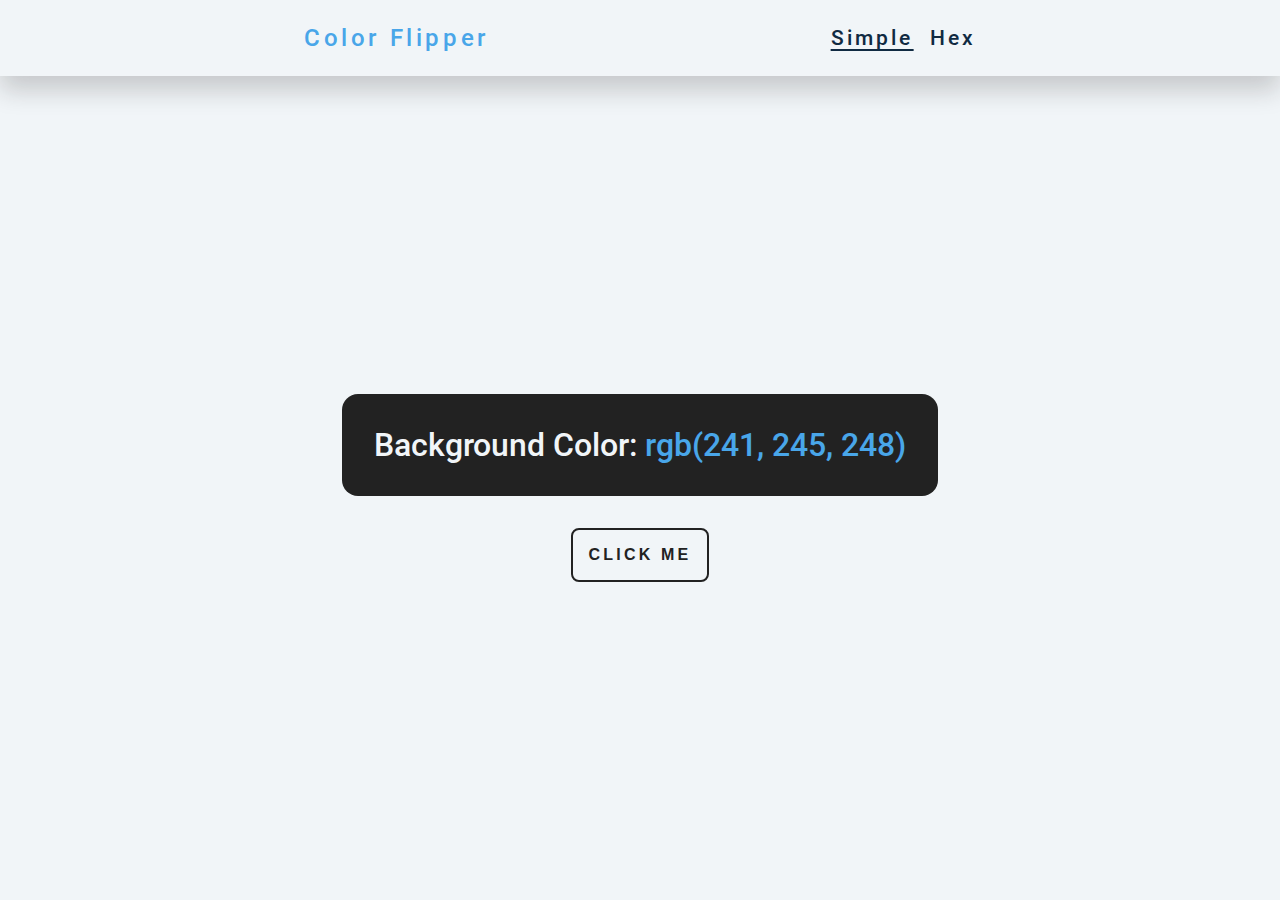
<file: index.html>
<!DOCTYPE html>
<html lang="es">
  <head>
    <meta charset="UTF-8" />
    <meta name="viewport" content="width=device-width, initial-scale=1.0" />
    <title>Color Flipper || Simple</title>
    <meta name="author" content="BranLeeDev" />
    <meta
      name="description"
      content="Genera colores al azar en código RGB y
    hexadecimal con un solo click"
    />
    <meta name="robots" content="index,follow" />
    <link
      rel="icon"
      type="image/ico"
      href="https://res.cloudinary.com/dbbixakcl/image/upload/f_auto,q_auto/v1/JavaScript%20Vanilla/ColorFlipper/ioyshjzzlkvaurojgihw"
    />
    <link rel="stylesheet" href="/css/main.css" />
  </head>
  <body>
    <div class="content-layout">
      <header class="header">
        <nav class="header__nav">
          <h1 class="nav__tittle">Color Flipper</h1>
          <ul class="nav__list">
            <li class="list__item">
              <a class="list__link list__link--active" href="/">Simple</a>
            </li>
            <li class="list__item">
              <a class="list__link" href="/hex.html">Hex</a>
            </li>
          </ul>
          <button class="nav__button">
            <span class="button__line"></span>
            <span class="button__line"></span>
            <span class="button__line"></span>
          </button>
        </nav>
      </header>
      <main class="main">
        <article class="main__article">
          <section class="article__section">
            <p class="section__paragraph">
              Background Color:
              <span class="paragraph__color">rgb(241, 245, 248)</span>
            </p>
            <button class="section__button">Click Me</button>
          </section>
        </article>
      </main>
    </div>

    <script src="/js/rgb.js" type="module" defer></script>
    <script src="/js/main.js" type="module" defer></script>
  </body>
</html>
</file>
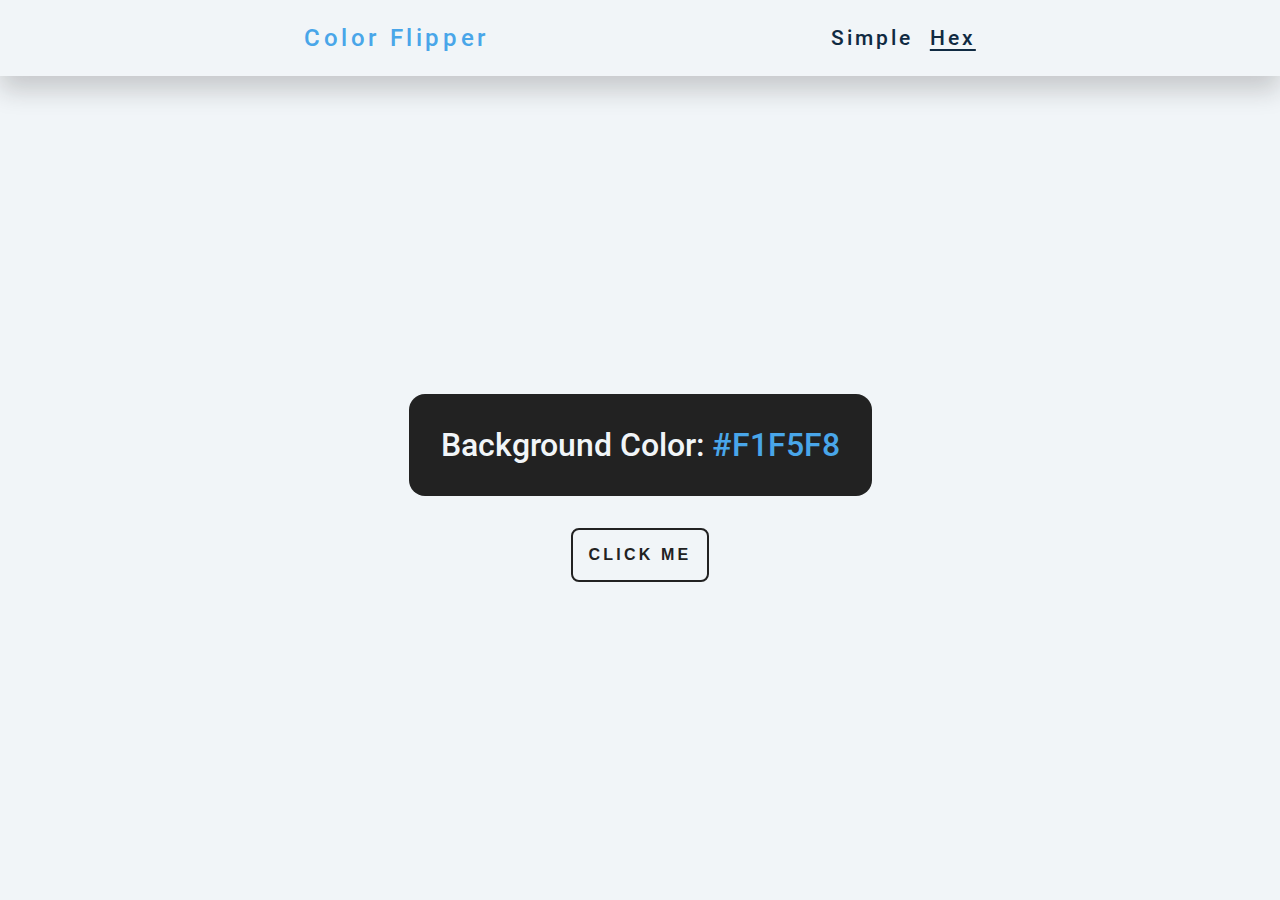
<file: hex.html>
<!DOCTYPE html>
<html lang="es">
  <head>
    <meta charset="UTF-8" />
    <meta name="viewport" content="width=device-width, initial-scale=1.0" />
    <title>Color Flipper || Hex</title>
    <meta name="author" content="BranLeeDev" />
    <meta
      name="description"
      content="Genera colores al azar en código RGB y
    hexadecimal con un solo click"
    />
    <meta name="robots" content="index,follow" />
    <link
      rel="icon"
      type="image/ico"
      href="https://res.cloudinary.com/dbbixakcl/image/upload/f_auto,q_auto/v1/JavaScript%20Vanilla/ColorFlipper/ioyshjzzlkvaurojgihw"
    />
    <link rel="stylesheet" href="/css/main.css" />
  </head>
  <body>
    <div class="content-layout">
      <header class="header">
        <nav class="header__nav">
          <h1 class="nav__tittle">Color Flipper</h1>
          <ul class="nav__list">
            <li class="list__item">
              <a class="list__link" href="/">Simple</a>
            </li>
            <li class="list__item">
              <a class="list__link list__link--active" href="/hex.html">Hex</a>
            </li>
          </ul>
          <button class="nav__button">
            <span class="button__line"></span>
            <span class="button__line"></span>
            <span class="button__line"></span>
          </button>
        </nav>
      </header>
      <main class="main">
        <article class="main__article">
          <section class="article__section">
            <p class="section__paragraph">
              Background Color: <span class="paragraph__color">#F1F5F8</span>
            </p>
            <button class="section__button">Click Me</button>
          </section>
        </article>
      </main>
    </div>

    <script src="/js/hex.js" type="module" defer></script>
    <script src="/js/main.js" type="module" defer></script>
  </body>
</html>
</file>
<file: css/main.css>
/* Define variables */
:root {
  --primary-color: #f1f5f8;
  --secondary-color: #222222;
  --tertiary-color: #49a6e9;
  --link-colors: #102a42;
  --color-header: #f1f5f8dc;
}

/* Reset of styles */
* {
  margin: 0;
  padding: 0;
  box-sizing: border-box;
}

/* Import the Roboto Font*/
@font-face {
  font-family: "Roboto";
  src: url("/assets/fonts/Roboto/Roboto-Medium.ttf") format("truetype");
  font-weight: normal;
  font-style: normal;
}

/* General styles for the document body */
body {
  display: flex;
  width: 100%;
  height: 100vh;
  font-family: "Roboto", sans-serif;
}

.content-layout {
  position: relative;
  display: grid;
  grid-template-columns: repeat(12, 1fr);
  grid-template-rows: repeat(12, 1fr);
  min-width: 20em;
  width: 100%;
  max-width: 125em;
  min-height: 30em;
  height: 100vh;
  max-height: 60em;
  background-color: var(--primary-color);
  overflow: hidden;
}

.header {
  grid-row: 1 / 2;
  grid-column: 1 / 13;
  width: 100%;
  box-shadow: 0em 0.9em 1.5em rgba(32, 26, 26, 0.199);
  background-color: var(--color-header);
}

.header__nav {
  display: flex;
  justify-content: space-between;
  width: 90%;
  max-width: 45em;
  padding: 1.5em;
  margin-left: auto;
  margin-right: auto;
}

.nav__tittle {
  font-size: 1.5rem;
  font-weight: lighter;
  letter-spacing: 0.15em;
  white-space: nowrap;
  color: var(--tertiary-color);
}

.nav__list {
  display: flex;
  align-items: center;
  gap: 1em;
  list-style: none;
}

.nav__button {
  position: relative;
  z-index: 10;
  display: none;
  flex-direction: column;
  gap: 0.5em;
  border: none;
  background-color: transparent;
}

.button__line {
  display: inline-flex;
  background-color: var(--secondary-color);
  width: 3.5em;
  height: 0.45em;
  transition: transform 0.3s ease-in-out, opacity 0.3s ease-in-out;
}

.button__line--one {
  transform: rotate(40deg) scaleX(1.15) translateX(12%) translateY(180%);
}
.button__line--two {
  opacity: 0;
  transform: translateX(100%);
}
.button__line--three {
  transform: rotate(-40deg) scaleX(1.15) translateX(12%) translateY(-180%);
}

.list__link {
  font-size: 1.3rem;
  color: var(--link-colors);
  letter-spacing: 0.15em;
  text-decoration: none;
}

.list__link:hover {
  color: var(--tertiary-color);
}

.list__link--active {
  position: relative;
}

.list__link--active::before {
  content: "";
  position: absolute;
  bottom: -1px;
  left: 50%;
  width: 100%;
  height: 0.1em;
  background-color: var(--link-colors);
  transform: translateX(-50%);
  animation: expand 2s infinite ease-in-out;
}

@keyframes expand {
  50% {
    transform: translateX(-50%) scaleX(0);
  }
  100% {
    transform: translateX(-50%);
  }
}

.list__link--active:hover::before {
  background-color: var(--tertiary-color);
}

.main {
  grid-column: 1 / 13;
  grid-row: 2 / 13;
  display: flex;
  flex-direction: column;
  justify-content: center;
  align-items: center;
  width: 100%;
}

.article__section {
  display: flex;
  flex-direction: column;
  align-items: center;
  gap: 2em;
}

.section__paragraph {
  width: 100%;
  padding: 1em;
  border-radius: 0.5em;
  background-color: var(--secondary-color);
  font-size: 2rem;
  font-weight: normal;
  color: var(--primary-color);
}

.equals-paragraph {
  color: var(--secondary-color);
  background-color: var(--primary-color);
}

.paragraph__color {
  color: var(--tertiary-color);
}

.section__button {
  padding: 1em;
  border: 0.15em solid var(--secondary-color);
  border-radius: 0.5em;
  font-size: 1rem;
  font-weight: bold;
  text-transform: uppercase;
  letter-spacing: 0.2em;
  background-color: var(--primary-color);
  color: var(--secondary-color);
  cursor: pointer;
  transition: background-color 0.3s ease-in-out, color 0.3s ease-in-out;
}

.section__button:hover {
  background-color: var(--secondary-color);
  color: var(--primary-color);
}

.equals-button {
  background-color: var(--secondary-color);
  color: var(--primary-color);
  border: 0.1em solid var(--primary-color);
}

.equals-button:hover {
  background-color: var(--primary-color);
  color: var(--secondary-color);
}

@media screen and (width <= 600px) {
  .header__nav {
    width: 100%;
  }

  .nav__list {
    position: absolute;
    top: 0;
    right: 0;
    flex-direction: column;
    justify-content: center;
    min-width: 20em;
    width: 100%;
    max-width: 125em;
    min-height: 30em;
    height: 100vh;
    max-height: 60em;
    background-color: var(--primary-color);
    transform: translateX(100%);
    transition: transform 0.3s ease-in-out;
  }

  .nav__list--active {
    transform: translateX(0%);
  }

  .nav__button {
    display: flex;
  }
  .main {
    grid-column: 2 / 12;
  }
  .section__paragraph {
    font-size: 1.15rem;
  }
  .section__button {
    padding: 0.7em;
    font-size: 0.9rem;
  }
}

@media screen and (height >= 960px) {
  body {
    display: flex;
    align-items: center;
    width: 100%;
    height: 100vh;
  }
}

@media screen and (width >= 2000px) {
  body {
    display: flex;
    justify-content: center;
    width: 100%;
    height: 100vh;
  }
}
</file>
